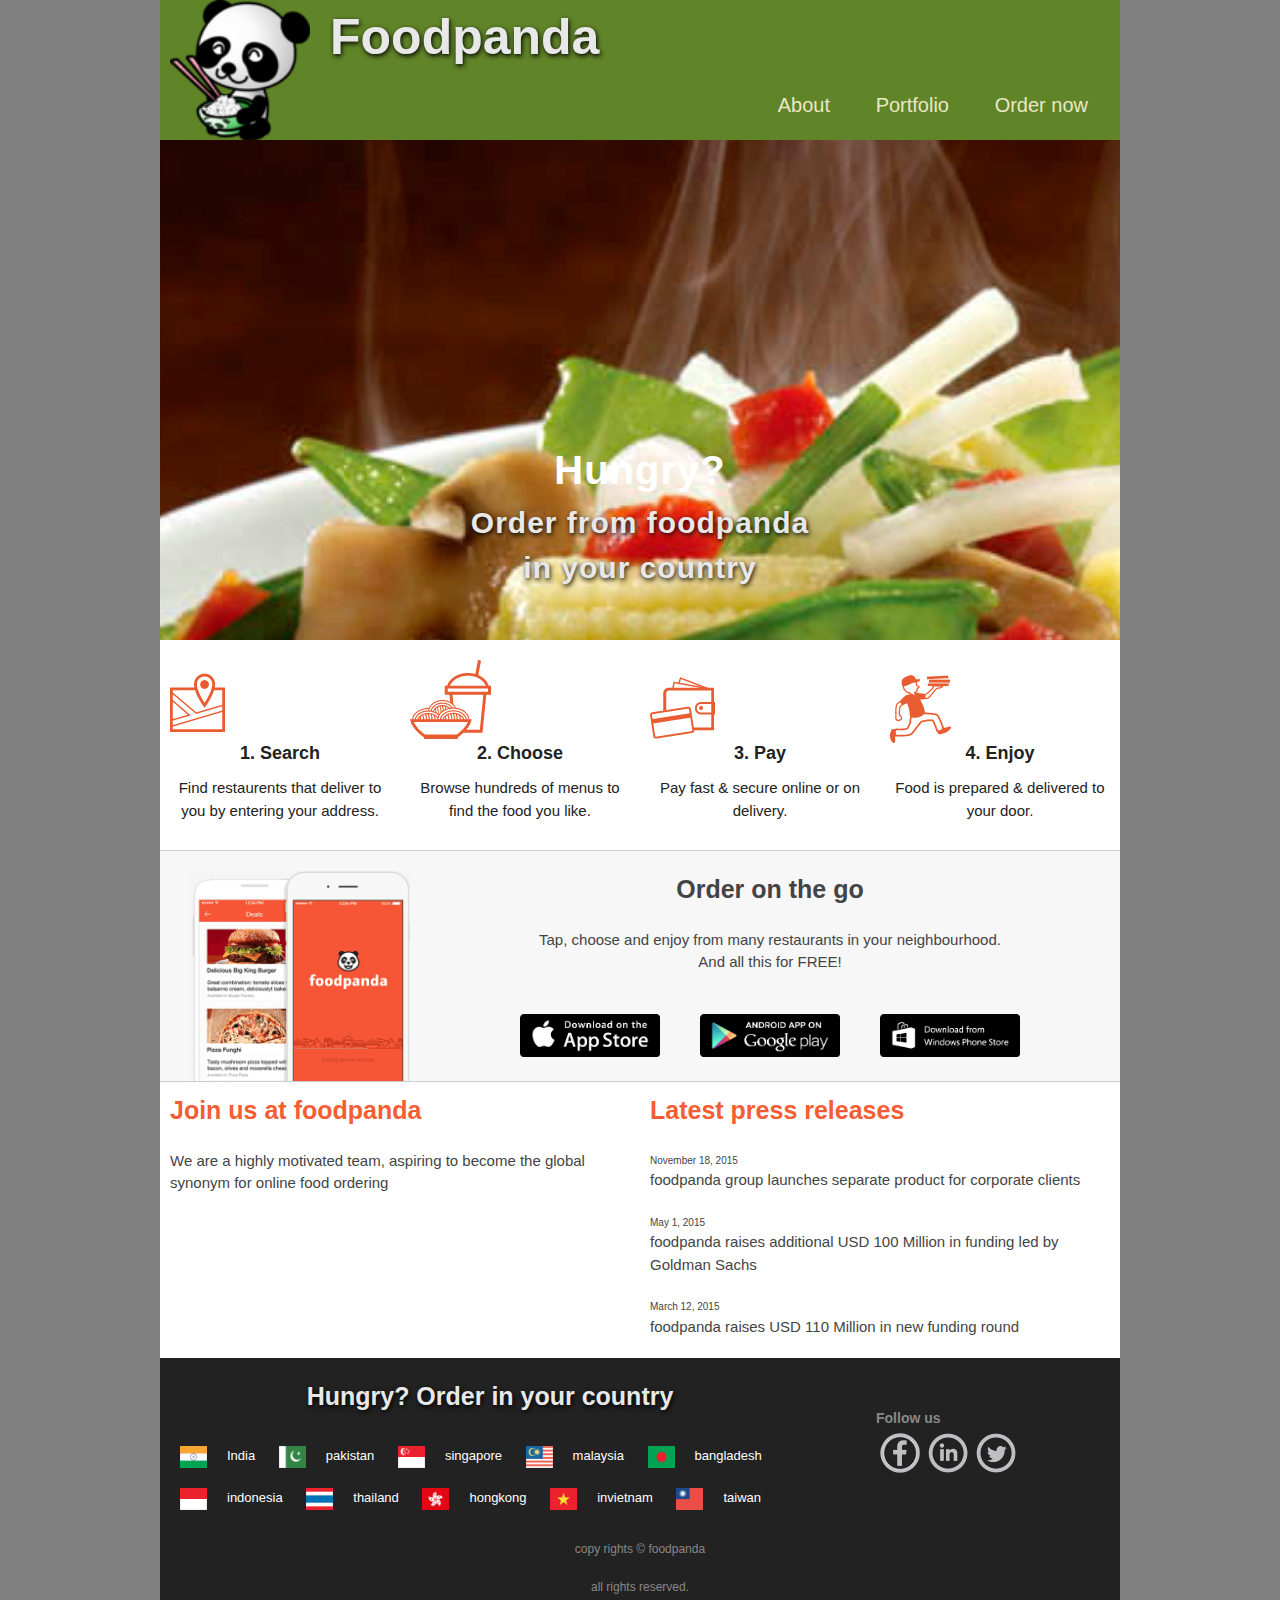
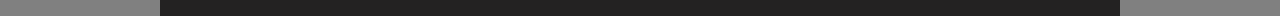
<file: html/index.html>
<!doctype html>
<html>
  <head>
    <meta charset="utf-8">
    <title>Food panda</title>
    <meta charset="utf-8">
    <link rel="stylesheet" href="../css/960_12_col.css" media="screen" title="no title" type="text/css">
    <link rel="stylesheet" href="../css/reset.css" media="screen" title="no title" type="text/css">
    <link rel="stylesheet" href="../css/text.css" media="screen" title="no title" type="text/css">
    <link rel="stylesheet" href="../css/index.css" media="screen" title="no title" type="text/css">
  </head>
  <body>
    <!-- index class for wrapping -->
    <div class="index container_12 clearfix">

      <!-- header starts here -->
      <header class="grid_12">
        <img src="../img/panda.png" alt="panda-img" class="grid_2"/>
        <!-- Page heading -->
        <h1 class="grid_10">Foodpanda</h1>
        <!-- Menu bar starts here -->
        <div class="nav-bar grid_10">
          <ul>
            <li>
              <a href="index.html">About</a>
            </li>
            <li>
              <a href="portfolio.html">Portfolio</a>
            </li>
            <li>
              <a href="#" id="order_now">Order now</a>
            </li>
          </ul>
        </div>
        <!-- Menu bar ends here -->
      </header>
      <!-- header ends here -->

      <!-- Hero element starts here -->
      <div class="container grid_12">
        <h1>Hungry?</h1>
        <h3>Order from foodpanda <br>
          in your country
        </h3>
      </div>
      <!-- Hero element ends here -->

      <!-- Services list starts here -->
      <div class="services grid_12">
        <ul>
          <li class="grid_3 services_step_1">
            <div class="title">1. Search</div>
            <div class="description">
              Find restaurents that deliver to you by entering your address.
            </div>
          </li>
          <li class="grid_3 services_step_2">
            <div class="title">2. Choose</div>
            <div class="description">
              Browse hundreds of menus to find the food you like.
            </div>
          </li>
          <li class="grid_3 services_step_3">
            <div class="title">3. Pay</div>
            <div class="description">
              Pay fast & secure online or on delivery.
            </div>
          </li>
          <li class="grid_3 services_step_4">
            <div class="title">4. Enjoy</div>
            <div class="description">
              Food is prepared & delivered to your door.
            </div>
          </li>
        </ul>
      </div>
      <!-- Services list ends here -->

      <!-- Application download links starts here -->
      <div class="download grid_12">
        <hr>
        <img src="../img/devices.png" alt="devices" class="grid_3"/>
        <div class="download_link grid_9">
          <h1>Order on the go</h1>
          <p>
            Tap, choose and enjoy from many restaurants in your neighbourhood.<br>
            And all this for FREE!
          </p>
          <div class="download_links">
            <a href="">
            <img src="../img/ios_app_badge.png" alt="" class="grid_2"/>
            </a>
            <a href="">
            <img src="../img/play_app_badge.png" alt="" class="grid_2"/>
            </a>
            <a href="">
            <img src="../img/win_app_badge.png" alt="" class="grid_2"/>
            </a>
          </div>
        </div>
        <hr>
      </div>
      <!-- Application download links ends here -->

      <!-- Careers and Newsletter starts here -->
      <div class="join_us grid_12">
        <div class="grid_6">
          <h1>Join us at foodpanda</h1>
          <p>
            We are a highly motivated team, aspiring to become the global synonym for online food ordering <br>
          </p>
        </div>
        <div class="grid_6" id="join_us_2">
          <h1>Latest press releases</h1>
          <date>November 18, 2015</date>
          <p>
            foodpanda group launches separate product for corporate clients
          </p>
          <date>May 1, 2015</date>
          <p>
            foodpanda raises additional USD 100 Million in funding led by<br>Goldman Sachs
          </p>
          <date>March 12, 2015</date>
          <p>
            foodpanda raises USD 110 Million in new funding round <br>
          </p>
        </div>
      </div>
      <!-- Careers and Newsletter ends here -->

      <!-- Footer starts here -->
      <div class="footer grid_12">
        <div class="countries_list  grid_8">
          <h2 class="grid_8">Hungry? Order in your country</h2>
          <div class="asia">
            <ul>
              <li>
                <img src="../img/india.png" alt="india" class="countries"/><span class="countries">India</span>
              </li>
              <li>
                <img src="../img/pakistan.png" alt="pakistan" class="countries"/><span class="countries">pakistan</span>
              </li>
              <li>
                <img src="../img/singapore.png" alt="singapore" class="countries"/><span class="countries">singapore</span>
              </li>
              <li>
                <img src="../img/malaysia.png" alt="malaysia" class="countries"/><span class="countries">malaysia</span>
              </li>
              <li>
                <img src="../img/bangladesh.png" alt="bangladesh" class="countries"/><span class="countries">bangladesh</span>
              </li>
              <li>
                <img src="../img/indonesia.png" alt="indonesia" class="countries"/><span class="countries">indonesia</span>
              </li>
              <li>
                <img src="../img/thailand.png" alt="thailand" class="countries"/><span class="countries">thailand</span>
              </li>
              <li>
                <img src="../img/hongkong.png" alt="hongkong" class="countries"/><span class="countries">hongkong</span>
              </li>
              <li>
                <img src="../img/vietnam.png" alt="invietnam" class="countries"/><span class="countries">invietnam</span>
              </li>
              <li>
                <img src="../img/taiwan.png" alt="taiwan" class="countries"/><span class="countries">taiwan</span>
              </li>
            </ul>
          </div>
        </div>
        <div class="follow grid_4">
          <div class="right_flaot">
            <h4>Follow us</h4>
            <ul class="">
              <li>
                <a href="#">
                <img src="../img/facebook.png">
                </a>
              </li>
              <li>
                <a href="#">
                <img src="../img/linkedin.png">
                </a>
              </li>
              <li>
                <a href="#">
                <img src="../img/twitter.png">
                </a>
              </li>
            </ul>
          </div>
        </div>
        <div class="grid_12">
          <p>copy rights &#169 foodpanda</p>
          <p>all rights reserved.</p>
        </div>
      </div>
      <!-- Footer ends here -->
    </div>
  </body>
</html>
</file>
<file: css/960_12_col.css>
/*
  960 Grid System ~ Core CSS.
  Learn more ~ http://960.gs/

  Licensed under GPL and MIT.
*/

/*
  Forces backgrounds to span full width,
  even if there is horizontal scrolling.
  Increase this if your layout is wider.

  Note: IE6 works fine without this fix.
*/

body {
  min-width: 960px;
}

/* `Container
----------------------------------------------------------------------------------------------------*/

.container_12 {
  margin-left: auto;
  margin-right: auto;
  width: 960px;
}

/* `Grid >> Global
----------------------------------------------------------------------------------------------------*/

.grid_1,
.grid_2,
.grid_3,
.grid_4,
.grid_5,
.grid_6,
.grid_7,
.grid_8,
.grid_9,
.grid_10,
.grid_11,
.grid_12 {
  display: inline;
  float: left;
  margin-left: 10px;
  margin-right: 10px;
}

.push_1, .pull_1,
.push_2, .pull_2,
.push_3, .pull_3,
.push_4, .pull_4,
.push_5, .pull_5,
.push_6, .pull_6,
.push_7, .pull_7,
.push_8, .pull_8,
.push_9, .pull_9,
.push_10, .pull_10,
.push_11, .pull_11 {
  position: relative;
}

/* `Grid >> Children (Alpha ~ First, Omega ~ Last)
----------------------------------------------------------------------------------------------------*/

.alpha {
  margin-left: 0;
}

.omega {
  margin-right: 0;
}

/* `Grid >> 12 Columns
----------------------------------------------------------------------------------------------------*/

.container_12 .grid_1 {
  width: 60px;
}

.container_12 .grid_2 {
  width: 140px;
}

.container_12 .grid_3 {
  width: 220px;
}

.container_12 .grid_4 {
  width: 300px;
}

.container_12 .grid_5 {
  width: 380px;
}

.container_12 .grid_6 {
  width: 460px;
}

.container_12 .grid_7 {
  width: 540px;
}

.container_12 .grid_8 {
  width: 620px;
}

.container_12 .grid_9 {
  width: 700px;
}

.container_12 .grid_10 {
  width: 780px;
}

.container_12 .grid_11 {
  width: 860px;
}

.container_12 .grid_12 {
  width: 940px;
}

/* `Prefix Extra Space >> 12 Columns
----------------------------------------------------------------------------------------------------*/

.container_12 .prefix_1 {
  padding-left: 80px;
}

.container_12 .prefix_2 {
  padding-left: 160px;
}

.container_12 .prefix_3 {
  padding-left: 240px;
}

.container_12 .prefix_4 {
  padding-left: 320px;
}

.container_12 .prefix_5 {
  padding-left: 400px;
}

.container_12 .prefix_6 {
  padding-left: 480px;
}

.container_12 .prefix_7 {
  padding-left: 560px;
}

.container_12 .prefix_8 {
  padding-left: 640px;
}

.container_12 .prefix_9 {
  padding-left: 720px;
}

.container_12 .prefix_10 {
  padding-left: 800px;
}

.container_12 .prefix_11 {
  padding-left: 880px;
}

/* `Suffix Extra Space >> 12 Columns
----------------------------------------------------------------------------------------------------*/

.container_12 .suffix_1 {
  padding-right: 80px;
}

.container_12 .suffix_2 {
  padding-right: 160px;
}

.container_12 .suffix_3 {
  padding-right: 240px;
}

.container_12 .suffix_4 {
  padding-right: 320px;
}

.container_12 .suffix_5 {
  padding-right: 400px;
}

.container_12 .suffix_6 {
  padding-right: 480px;
}

.container_12 .suffix_7 {
  padding-right: 560px;
}

.container_12 .suffix_8 {
  padding-right: 640px;
}

.container_12 .suffix_9 {
  padding-right: 720px;
}

.container_12 .suffix_10 {
  padding-right: 800px;
}

.container_12 .suffix_11 {
  padding-right: 880px;
}

/* `Push Space >> 12 Columns
----------------------------------------------------------------------------------------------------*/

.container_12 .push_1 {
  left: 80px;
}

.container_12 .push_2 {
  left: 160px;
}

.container_12 .push_3 {
  left: 240px;
}

.container_12 .push_4 {
  left: 320px;
}

.container_12 .push_5 {
  left: 400px;
}

.container_12 .push_6 {
  left: 480px;
}

.container_12 .push_7 {
  left: 560px;
}

.container_12 .push_8 {
  left: 640px;
}

.container_12 .push_9 {
  left: 720px;
}

.container_12 .push_10 {
  left: 800px;
}

.container_12 .push_11 {
  left: 880px;
}

/* `Pull Space >> 12 Columns
----------------------------------------------------------------------------------------------------*/

.container_12 .pull_1 {
  left: -80px;
}

.container_12 .pull_2 {
  left: -160px;
}

.container_12 .pull_3 {
  left: -240px;
}

.container_12 .pull_4 {
  left: -320px;
}

.container_12 .pull_5 {
  left: -400px;
}

.container_12 .pull_6 {
  left: -480px;
}

.container_12 .pull_7 {
  left: -560px;
}

.container_12 .pull_8 {
  left: -640px;
}

.container_12 .pull_9 {
  left: -720px;
}

.container_12 .pull_10 {
  left: -800px;
}

.container_12 .pull_11 {
  left: -880px;
}

/* `Clear Floated Elements
----------------------------------------------------------------------------------------------------*/

/* http://sonspring.com/journal/clearing-floats */

.clear {
  clear: both;
  display: block;
  overflow: hidden;
  visibility: hidden;
  width: 0;
  height: 0;
}

/* http://www.yuiblog.com/blog/2010/09/27/clearfix-reloaded-overflowhidden-demystified */

.clearfix:before,
.clearfix:after,
.container_12:before,
.container_12:after {
  content: '.';
  display: block;
  overflow: hidden;
  visibility: hidden;
  font-size: 0;
  line-height: 0;
  width: 0;
  height: 0;
}

.clearfix:after,
.container_12:after {
  clear: both;
}

/*
  The following zoom:1 rule is specifically for IE6 + IE7.
  Move to separate stylesheet if invalid CSS is a problem.
*/

.clearfix,
.container_12 {
  zoom: 1;
}
</file>
<file: css/text.css>
/*
  960 Grid System ~ Text CSS.
  Learn more ~ http://960.gs/

  Licensed under GPL and MIT.
*/

/* `Basic HTML
----------------------------------------------------------------------------------------------------*/

body {
  font: 13px/1.5 "Helvetica Neue", Arial, "Liberation Sans", FreeSans, sans-serif;
}

pre,
code {
  font-family: "DejaVu Sans Mono", Menlo, Consolas, monospace;
}

hr {
  border: 0 solid #ccc;
  border-top-width: 1px;
  clear: both;
  height: 0;
}

/* `Headings
----------------------------------------------------------------------------------------------------*/

h1 {
  font-size: 25px;
}

h2 {
  font-size: 23px;
}

h3 {
  font-size: 21px;
}

h4 {
  font-size: 19px;
}

h5 {
  font-size: 17px;
}

h6 {
  font-size: 15px;
}

/* `Spacing
----------------------------------------------------------------------------------------------------*/

ol {
  list-style: decimal;
}

ul {
  list-style: disc;
}

li {
  margin-left: 30px;
}

p,
dl,
hr,
h1,
h2,
h3,
h4,
h5,
h6,
ol,
ul,
pre,
table,
address,
fieldset,
figure {
  margin-bottom: 20px;
}
</file>
<file: css/index.css>
.index ul li,.portfolio ul li{
  display: inline;
}
.grid_12{
  width: 960px !important;
  margin: 0px;
  overflow: hidden;
}
body{
  background: grey;
}

/* header starts here */
header{
  background-color: #608428;
}
header h1,.container h3,.footer h2{
  color: #e8e8e8 !important;
  text-shadow: 1px 2px 5px black;
}
header h1{
  font-size: 50px;
  height: 50px;
  margin: 0px;
}
/* Menu bar starts here */
.nav-bar{
  padding-top: 10px;
  margin: 30px 0px 0px;
  text-align: right;
}
.nav-bar li{
  display: inline;
  padding-right: 12px;
  margin-left: 30px;
}
.nav-bar a{
    text-decoration: none;
    color: #EBE7C6;
    font-size: 20px;
}
.nav-bar a:hover{
    color: white;
}
/* Menu bar starts here */
/* header ends here */

/* Hero element starts here */
.container{
  background-image: url(../img/food.jpg);
  background-size: cover;
  background-repeat: no-repeat;
  background-attachment: fixed;
  height: 500px;
}
.container h1,.container h3{
  text-align: center;
  letter-spacing: 1px;
}
.container h1{
  color: white;
  font-size: 40px;
  margin: 300px 0px 0px 0px;
}
.container h3{
  font-size: 30px;
}
/* Hero element ends here */

/* Services starts here */
.index hr{
  margin: 0px !important;
}
.services{
  background: white;
  height: 210px;
}
.services ul li {
  margin: 20px 10px;
  color: #222;
  text-align: center;
}
.services_step_1,.services_step_2,.services_step_3,.services_step_4{
  height: 83px;
  background-repeat: no-repeat;
  padding-left: 0px;
}
.services_step_1{
  background-image: url(../img/steps_sprite.png);
  background-position: 0 -134px;
}
.services_step_2{
  background-image: url(../img/steps_sprite.png);
  background-position: 0 -267px;
}
.services_step_3{
  background-image: url(../img/steps_sprite.png);
  background-position: 0 -400px;
}
.services_step_4{
  background-image: url(../img/steps_sprite.png);
  background-position: 0 -533px;
}
.title{
  font-size: 18px;
  font-weight: 700;
  margin: 80px 0 10px;
}
.description{
  font-size: 15px;
  color: #222;
}
/* Services ends here */

/* Application Download links start here */
.download{
  color: #444;
  background: #f7f7f7;
}
.download img{
  margin-top: 20px;
}
.download_link{
  text-align: center;
  margin: 20px 0px 0px;
}
.download_link p{
  font-size: 15px;
  color: #444;
}
.download_links{
  float: right;
  margin-right: 90px;
}
/* Application Download links end here */

/* Careers and Newsletter starts here */
.join_us p{
  font-size: 15px;
  color: #444;
}
.join_us{
  margin: 0px;
}
.join_us{
  background: white;
}
.join_us h1{
  margin-top: 10px;
  color: #f75d34;
}
.download img{
  padding-left: 20px;
}
date{
  color: #444;
  font-size: 10px;
}
/* Careers and Newsletter ends here */

/* Footer starts here */
.footer{
  padding-top: 20px;
  background: #232222;
}
.footer h2 {
    font-size: 25px;
    text-align: center;
}
.countries{
  width: 27px;
  height: 22px;
  padding: 10px;
  color: white;
}
.countries_list ul li{
  margin: 0px;
}
.follow{
  margin:10px;
}
.follow a{
  float: left;
  margin: 0px;
}
.follow h4{
  font-size: 14px;
  color: #888;
  margin-bottom: 0px;
}
.footer p{
  font-size: 12px;
  color: #888;
  text-align: center;
}
.right_flaot{
  float: right;
  margin-right: 0px;
  margin-top: 20px;
}

/* Footer ends here */
/* index page ends here */

/*Portfolio css starts*/
.portfolio h1,portfolio h2,portfolio h3,portfolio h4,portfolio h5{
  color:#222222;

}
.portfolio{
  font-family: sans-serif;
}

/* Employee section starts here */
.employee{
  background: #f7f7f7;
  padding: 20px 0px 30px 0px;
}
.pic img{
  border-radius: 100px;
  width: 100px;
}
.pic1{
  margin-left: 5px;
}
.pic2{
  margin-left: 25px;
}
.employee h3{
  color: #222;
  text-shadow: 1px 2px 5px white;
}
.employee h3{
  text-align: center;
  margin: 20px;
}
.pic p{
  padding: 10px 5px 10px 5px;
  font-size: 14x;
}
.pic_data{
  background-color: white;
  border-radius: 10px;
  color: #444;
  margin: 0px;
  box-shadow: 2px 1px 1px grey;
}
.portfolio hr{
  margin-bottom: 0px;
}
/* Employee section ends here */

/* careers section starts here */
.we{
  background: white;
  padding: 20px 0px 30px 0px;
}
.we img{
  width: 10px;
  border-radius: 25px;
  margin: 0px;
}
.we p{
  font-size: 14px;
  color: #444;
}
/* careers section ends here */

/* Top section starts here */
.top{
background-color: white;
}
.top h3{
  padding: 30px 0px 0px 0px;
  font-size: 30px;
  color: #222;
  background: ;
}
.top h6{
  padding-top: 10px;
}
.top h6,.top h3{
  text-align: center;
  color: #222;
  text-shadow: 1px 2px 5px white;
}
.top img{
  height:200px;
  width:300px;
  padding: 30px 0px 0px 0px;
}
/* Top section ends here */
/* Portfolio ends here */
</file>
